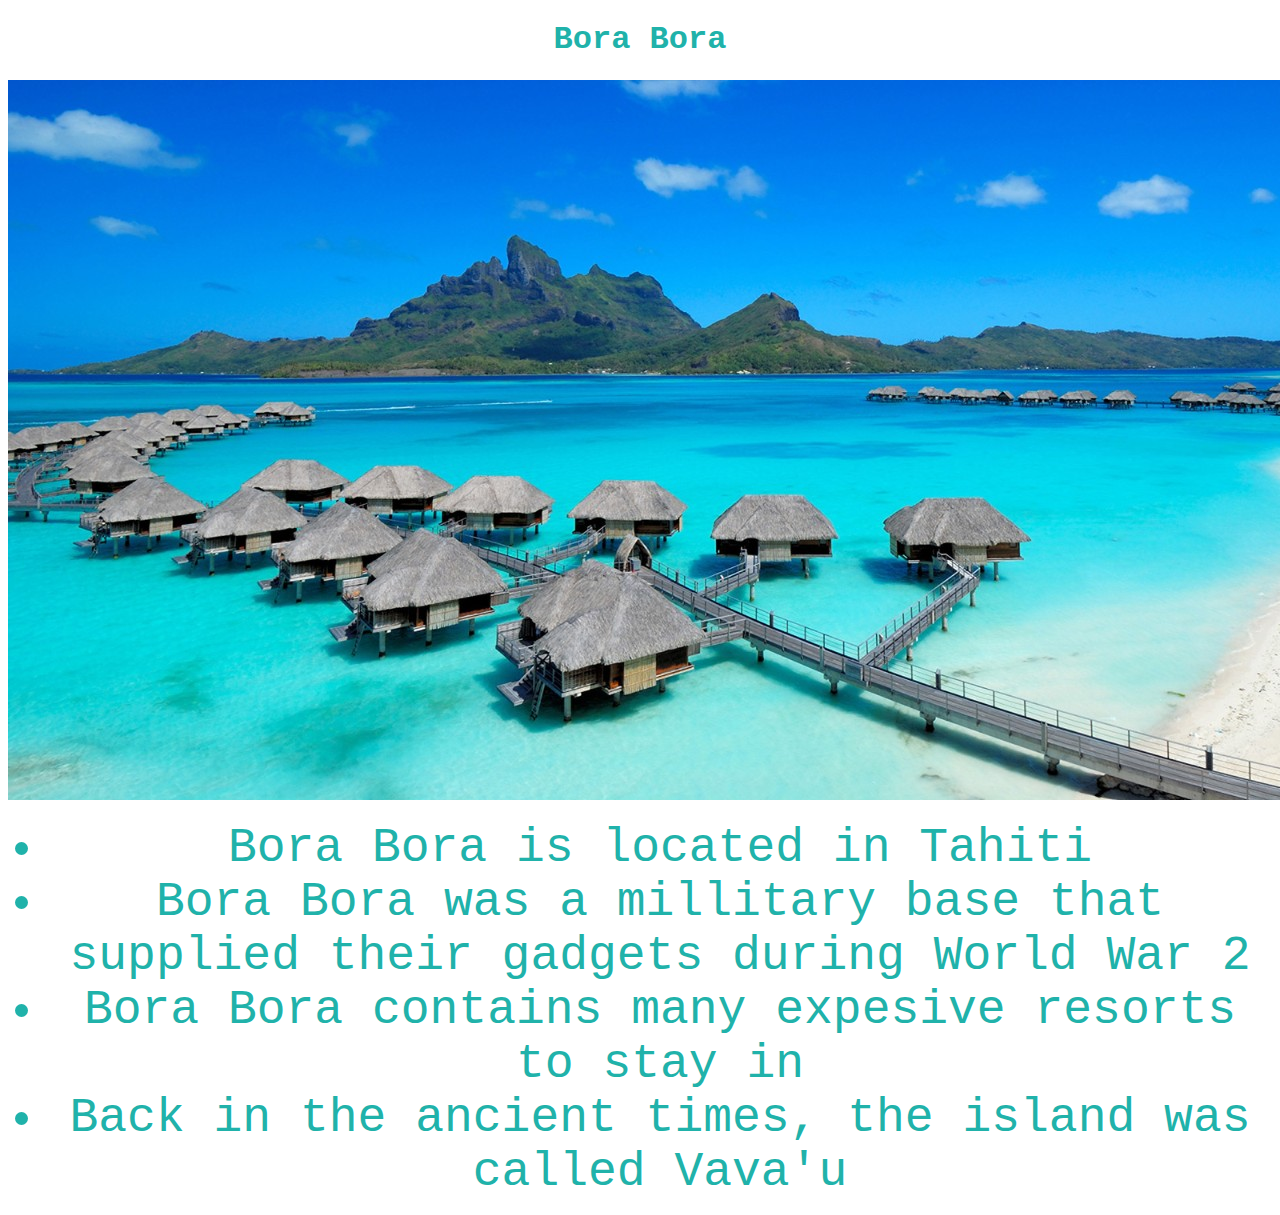
<file: index.html>
<!DOCTYPE html>
<html>
<head>
	<title>Bora Bora</title>
	<link rel="stylesheet" type="text/css" href="css/style.css
	">
</head>
<body>
	<center><h1>Bora Bora</h1>
	<img src="images/main.jpeg">
	<p><ul>
		<font size="7"><li>Bora Bora is located in Tahiti</li></font>
		<font size="7"><li>Bora Bora was a millitary base that supplied their gadgets during World War 2</li></font>
		<font size="7"><li>Bora Bora contains many expesive resorts to stay in</li></font>
		<font size="7"><li>Back in the ancient times, the island was called Vava'u</li></font>


	</ul>
	</p></center> 
</body>
</html>
</file>
<file: css/style.css>
body {
	font-family: "Courier New", Courier, monospace;
	color: #20B2AA;
	background-color: white
}
</file>
